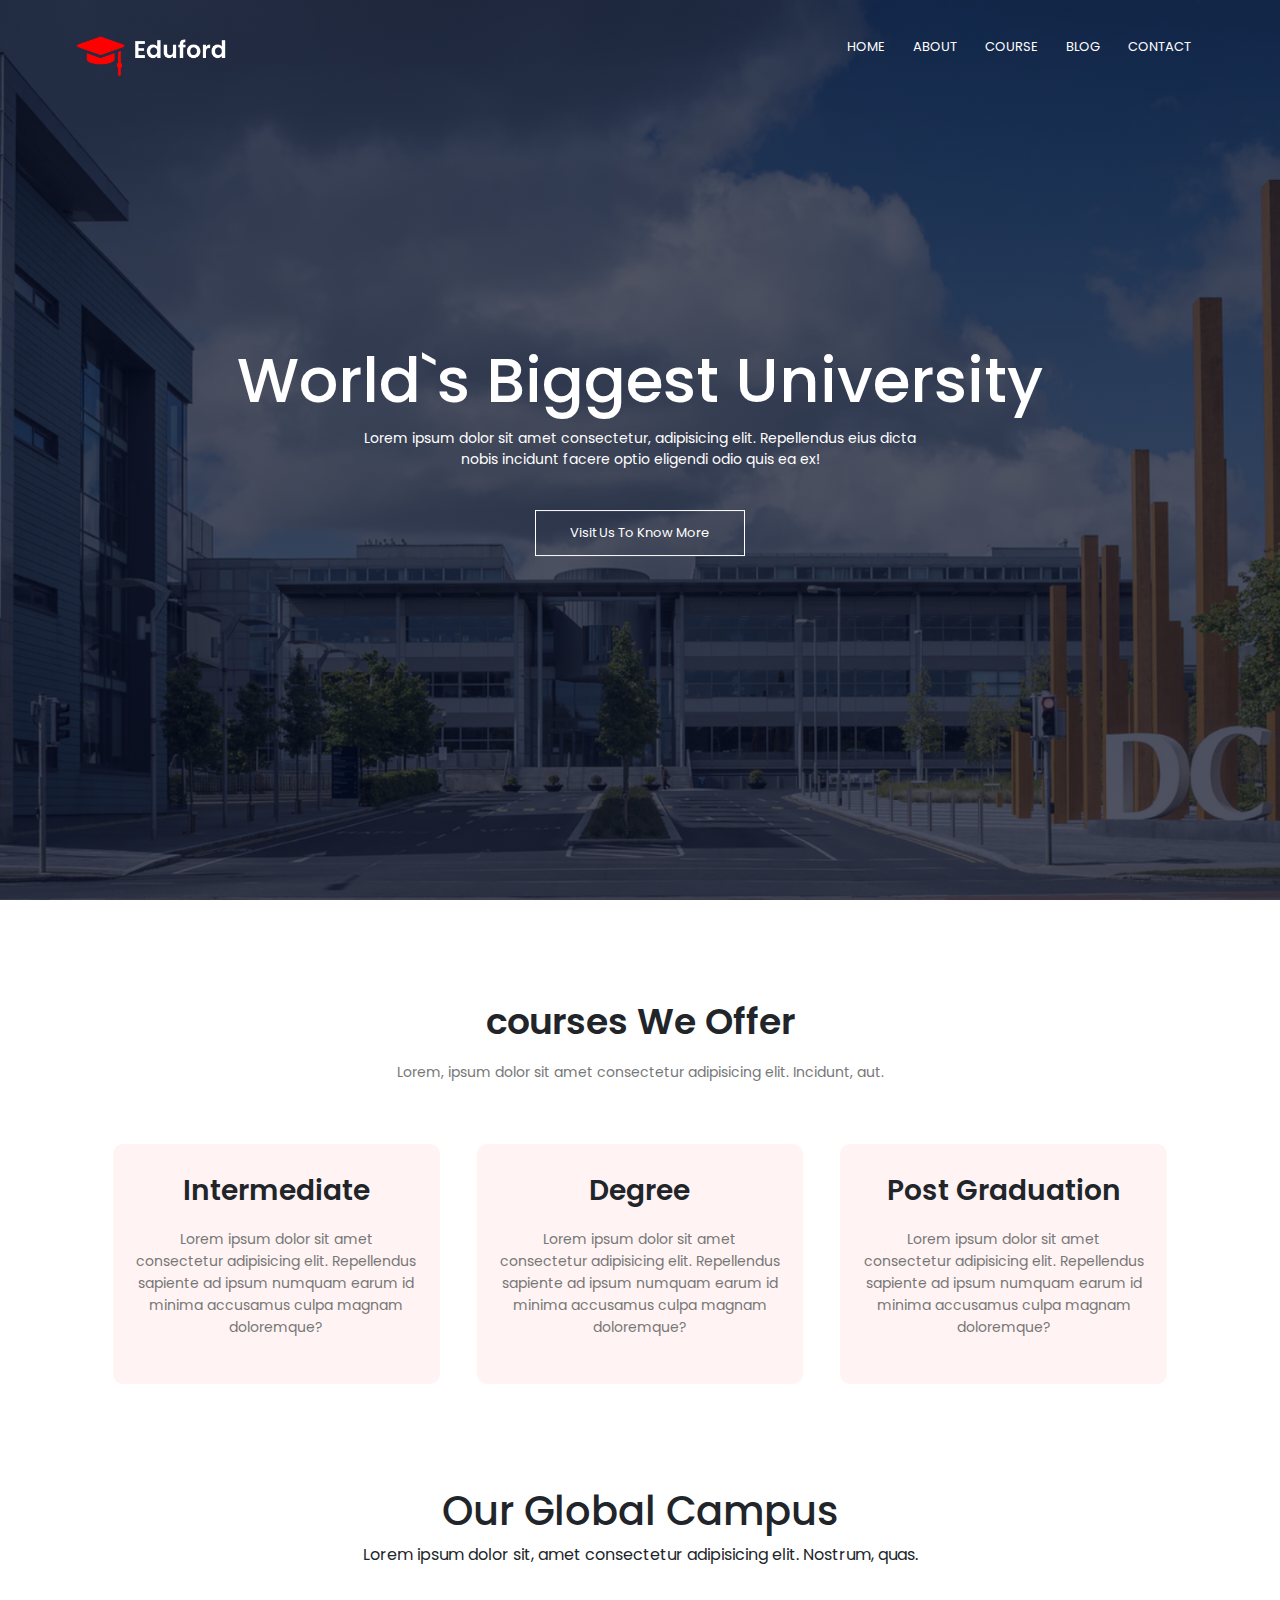
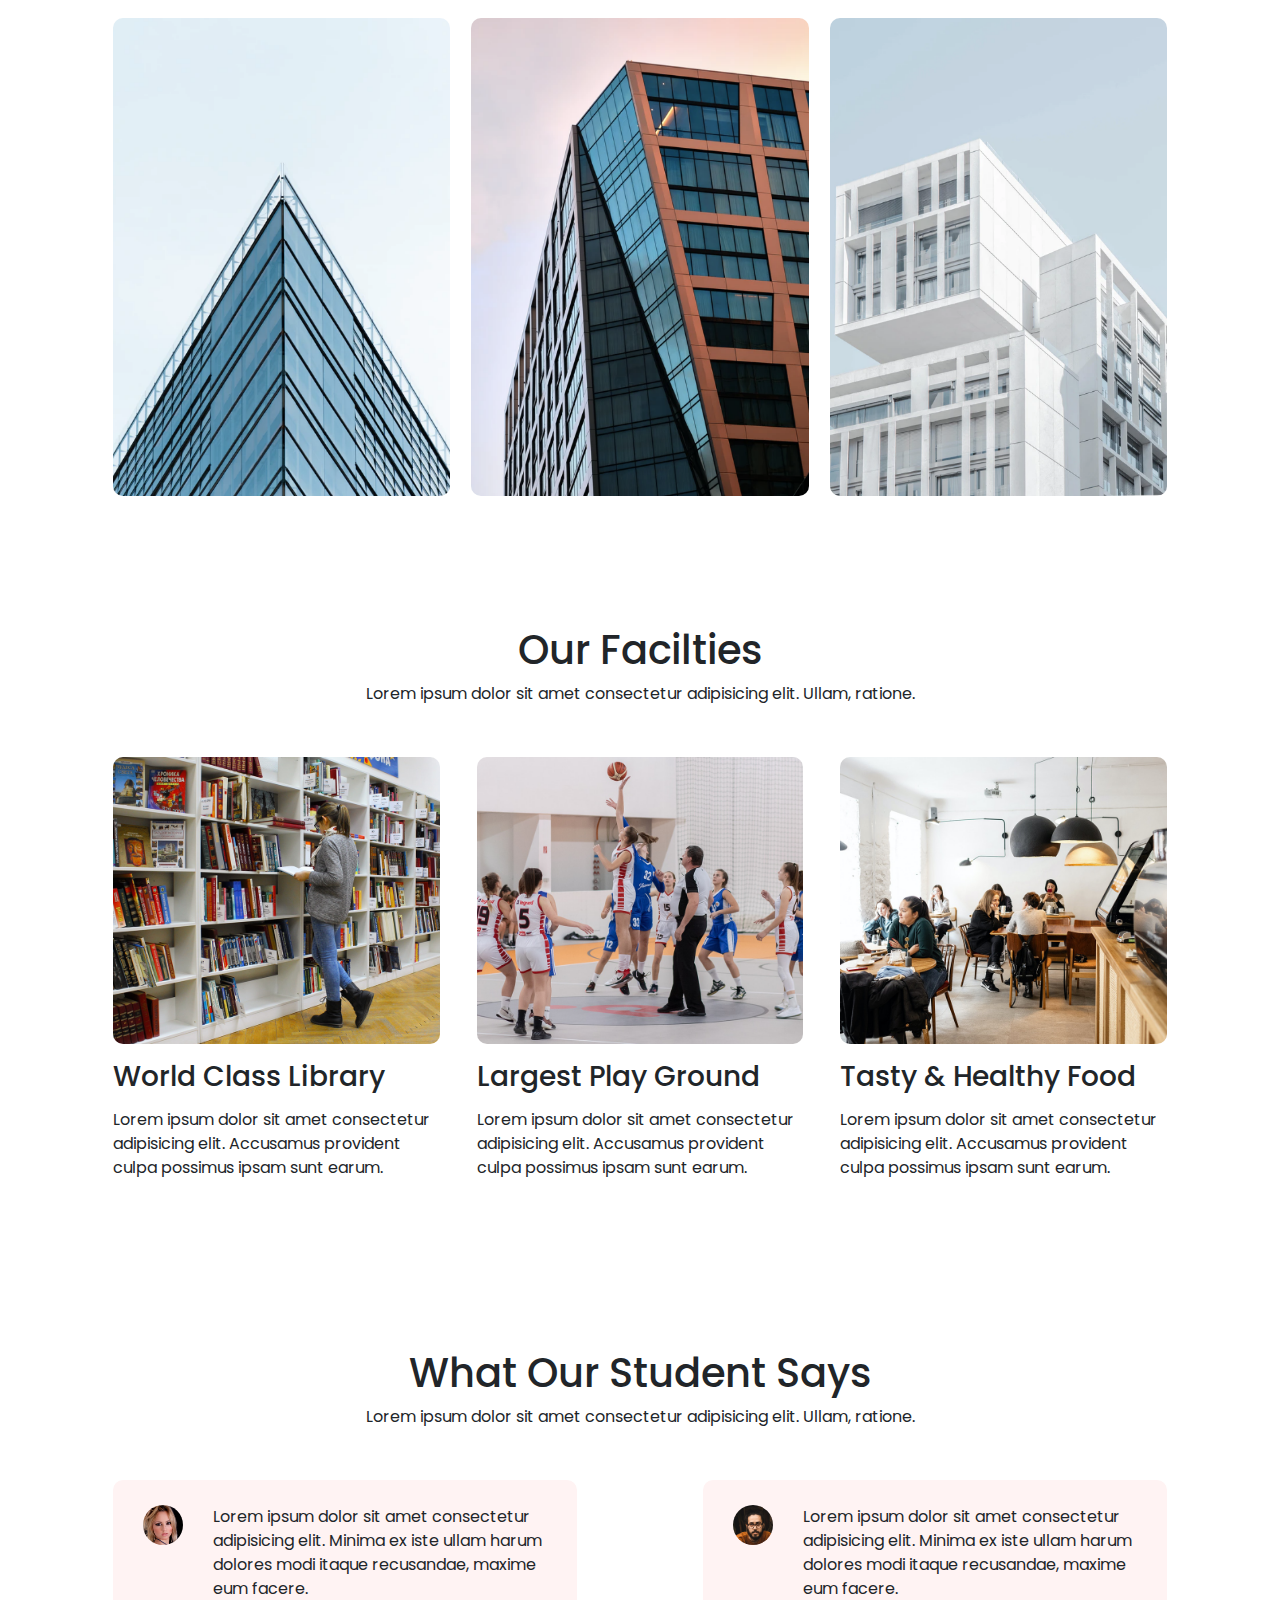
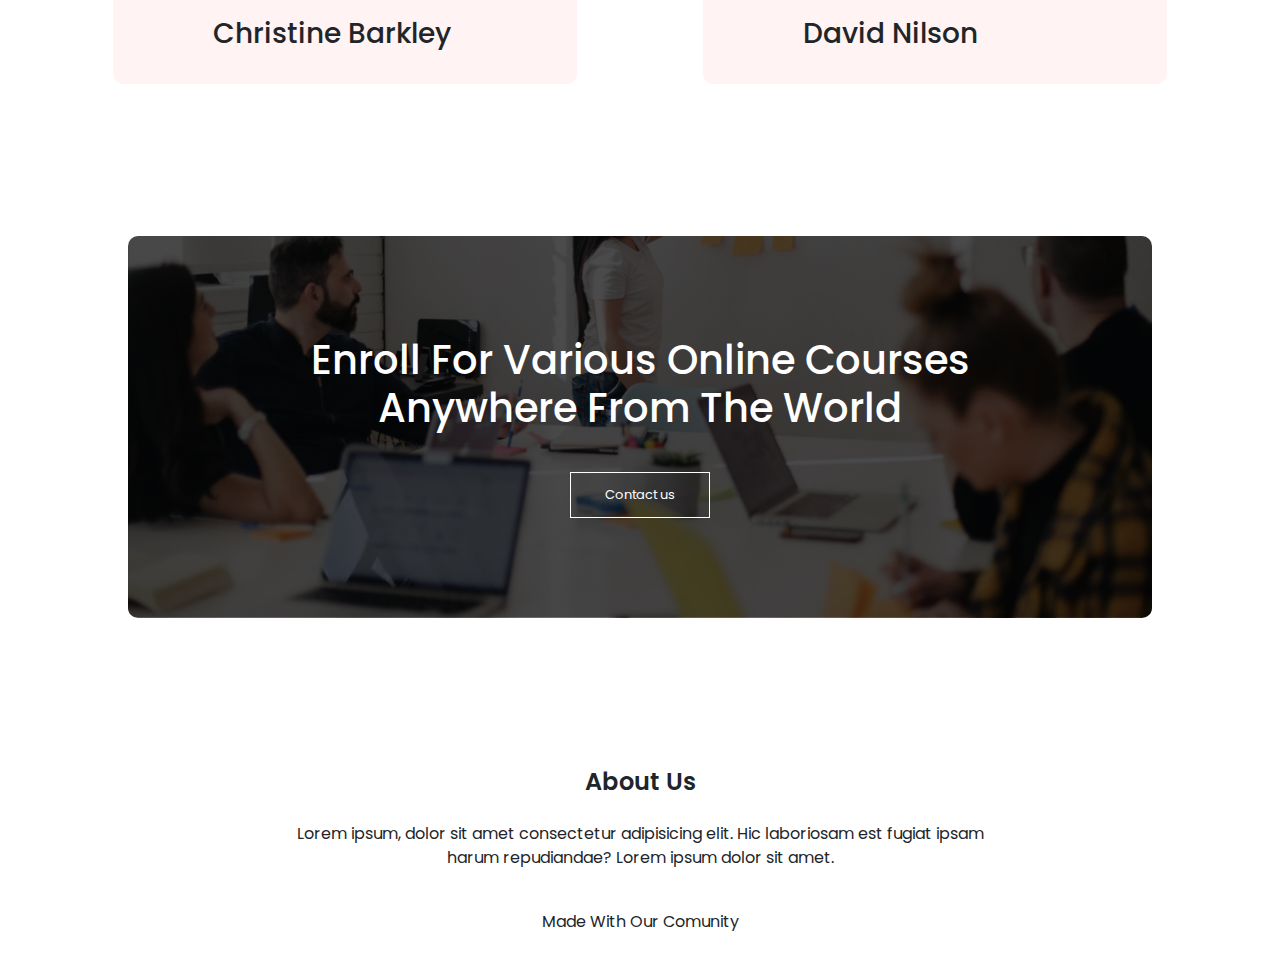
<file: index.html>
<!DOCTYPE html>
<html lang="en">
<head>
    <meta charset="UTF-8">
    <meta http-equiv="X-UA-Compatible" content="IE=edge">
    <meta name="viewport" content="width=device-width, initial-scale=1.0">
    <title>courses</title>
    <link rel="stylesheet" href="https://cdnjs.cloudflare.com/ajax/libs/font-awesome/5.15.3/css/all.min.css" integrity="sha512-iBBXm8fW90+nuLcSKlbmrPcLa0OT92xO1BIsZ+ywDWZCvqsWgccV3gFoRBv0z+8dLJgyAHIhR35VZc2oM/gI1w==" crossorigin="anonymous" />
    <link rel="stylesheet" href="https://stackpath.bootstrapcdn.com/bootstrap/4.3.1/css/bootstrap.min.css" integrity="sha384-ggOyR0iXCbMQv3Xipma34MD+dH/1fQ784/j6cY/iJTQUOhcWr7x9JvoRxT2MZw1T" crossorigin="anonymous">
    <link rel="preconnect" href="https://fonts.gstatic.com">
    <link href="https://fonts.googleapis.com/css2?family=Poppins:wght@100;200;300;400;600;700&display=swap" rel="stylesheet">
    <link rel="stylesheet" href="css/style.css">
</head>
<body>

<section class="header">

      <nav>
          <a href="index.html"><img src="images/logo.png"></a>
          <div class="nav-links" id="navlinks">
                 <i class="fa fa-times" onclick="hideMenu()"></i>
              <ul>
                <li><a href="index.html">HOME</a></li>
                <li><a href="about.html">ABOUT</a></li>
                <li><a href="course.html">COURSE</a></li>
                <li><a href="Blog.html">BLOG</a></li>
                <li><a href="contact.html">CONTACT</a></li>
              </ul>
          </div>
          <i class="fa fa-bars" onclick="showMenu()"></i>
      </nav>
      <div class="text-box">
          <h1>World`s Biggest University</h1>
          <p>Lorem ipsum dolor sit amet consectetur, adipisicing elit. Repellendus eius dicta<br> nobis incidunt facere optio eligendi odio quis ea ex!</p>
          <a href="" class="hero-btn">Visit Us To Know More</a>
      </div>
       
</section>

<!------course-->
<section class="course">
    <h1>courses We Offer</h1>
    <p>Lorem, ipsum dolor sit amet consectetur adipisicing elit. Incidunt, aut.</p>

    <div class="row">
        <div class="course-col col-md-4">
            <h3>Intermediate</h3>
            <p>Lorem ipsum dolor sit amet consectetur adipisicing elit. Repellendus sapiente ad ipsum numquam earum id minima accusamus culpa magnam doloremque?</p>
        </div>
        <div class="course-col col-md-4">
            <h3>Degree</h3>
            <p>Lorem ipsum dolor sit amet consectetur adipisicing elit. Repellendus sapiente ad ipsum numquam earum id minima accusamus culpa magnam doloremque?</p>
        </div>
        <div class="course-col col-md-4">
            <h3>Post Graduation</h3>
            <p>Lorem ipsum dolor sit amet consectetur adipisicing elit. Repellendus sapiente ad ipsum numquam earum id minima accusamus culpa magnam doloremque?</p>
        </div>
    </div>
</section>

<!--campus-->
<section class="campus">
    <h1>Our Global Campus</h1>
    <p>Lorem ipsum dolor sit, amet consectetur adipisicing elit. Nostrum, quas.</p>
    <div class="row">
        <div class="campus-col">
            <img src="images/london.png">
            <div class="layer">
                <h3>LONDON</h3>
            </div>
        </div>
        <div class="campus-col">
            <img src="images/newyork.png">
            <div class="layer">
                <h3>NEW YOURK</h3>
            </div>
        </div>
        <div class="campus-col">
            <img src="images/washington.png">
            <div class="layer">
                <h3>WASHINTON</h3>
            </div>
        </div>
    </div>
</section>


<!-----facilites-->

<section class="facilties">
    <h1>Our Facilties</h1>
    <p>Lorem ipsum dolor sit amet consectetur adipisicing elit. Ullam, ratione.</p>
    <div class="row">
        <div class="fac-col">
            <img src="images/library.png">
            <h3>World Class Library</h3>
            <p>Lorem ipsum dolor sit amet consectetur adipisicing elit. Accusamus provident culpa possimus ipsam sunt earum.</p>
        </div>
        <div class="fac-col">
            <img src="images/basketball.png">
            <h3>Largest Play Ground</h3>
            <p>Lorem ipsum dolor sit amet consectetur adipisicing elit. Accusamus provident culpa possimus ipsam sunt earum.</p>
        </div>
        <div class="fac-col">
            <img src="images/cafeteria.png">
            <h3>Tasty & Healthy Food  </h3>
            <p>Lorem ipsum dolor sit amet consectetur adipisicing elit. Accusamus provident culpa possimus ipsam sunt earum.</p>
        </div>
    </div>
</section>


<!--testimonials-->
<section class="testimonials">
    <h1>What Our Student Says </h1>
    <p>Lorem ipsum dolor sit amet consectetur adipisicing elit. Ullam, ratione.</p>

    <div class="row">
        <div class="testi-col">
            <img src="images/user1.jpg">
            <div>
            <p>Lorem ipsum dolor sit amet consectetur adipisicing elit. Minima ex iste ullam harum dolores modi itaque recusandae, maxime eum facere.</p>
            <h3>Christine Barkley</h3> 
            <i class="fa fa-star"></i>  
            <i class="fa fa-star"></i>  
            <i class="fa fa-star"></i>  
            <i class="fa fa-star"></i>  
            <i class="fa fa-star-half-alt"></i>  
            </div>
        </div>
        <div class="testi-col">
            <img src="images/user2.jpg">
            <div>
            <p>Lorem ipsum dolor sit amet consectetur adipisicing elit. Minima ex iste ullam harum dolores modi itaque recusandae, maxime eum facere.</p>
            <h3>David Nilson </h3>  
            <i class="fa fa-star"></i>  
            <i class="fa fa-star"></i>  
            <i class="fa fa-star"></i>  
            <i class="fa fa-star"></i>  
            <i class="fa fa-star"></i>  
            </div>
        </div>
    </div>
</section>


<!---action-->

<section class="cta">
    <h1>Enroll For Various Online Courses<br> Anywhere From The World </h1>
    <a class="hero-btn">Contact us</a>
</section>

<!--footer-->

<section class="footer">
    <h4>About Us</h4>
    <p>Lorem ipsum, dolor sit amet consectetur adipisicing elit. Hic laboriosam est fugiat ipsam<br> harum repudiandae? Lorem ipsum dolor sit amet.</p>
    <div class="icons">
        <i class="fab fa-facebook-f"></i>
        <i class="fab fa-instagram"></i>
        <i class="fab fa-twitter"></i>
        <i class="fab fa-linkedin-in"></i>
        <p>Made With <i class="fa fa-heart"></i> Our Comunity</p>
    </div>

</section>












<script src="https://code.jquery.com/jquery-3.3.1.slim.min.js" integrity="sha384-q8i/X+965DzO0rT7abK41JStQIAqVgRVzpbzo5smXKp4YfRvH+8abtTE1Pi6jizo" crossorigin="anonymous"></script>
<script src="https://cdnjs.cloudflare.com/ajax/libs/popper.js/1.14.7/umd/popper.min.js" integrity="sha384-UO2eT0CpHqdSJQ6hJty5KVphtPhzWj9WO1clHTMGa3JDZwrnQq4sF86dIHNDz0W1" crossorigin="anonymous"></script>
<script src="https://stackpath.bootstrapcdn.com/bootstrap/4.3.1/js/bootstrap.min.js" integrity="sha384-JjSmVgyd0p3pXB1rRibZUAYoIIy6OrQ6VrjIEaFf/nJGzIxFDsf4x0xIM+B07jRM" crossorigin="anonymous"></script>

<script>
    var navlinks = document.getElementById("navlinks");

      function showMenu() {
          navlinks.style.right = "0";
      }
      function hideMenu() {
          navlinks.style.right = "-200px";
      }
</script>

</body>
</html>
</file>
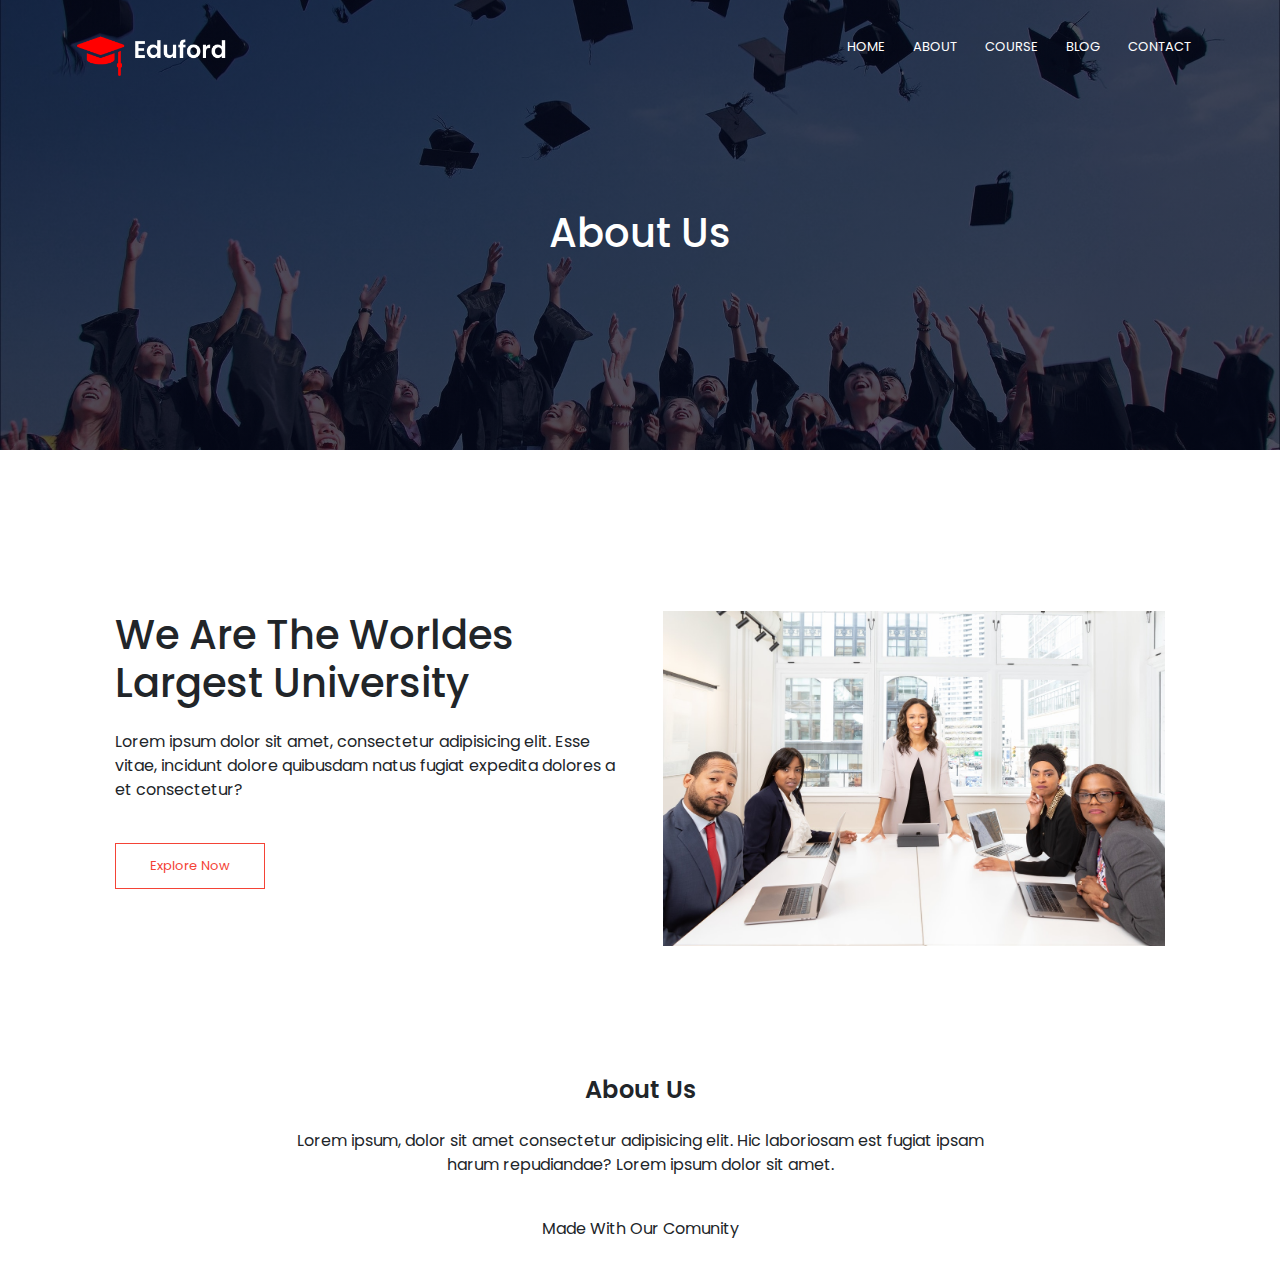
<file: about.html>
<!DOCTYPE html>
<html lang="en">
<head>
    <meta charset="UTF-8">
    <meta http-equiv="X-UA-Compatible" content="IE=edge">
    <meta name="viewport" content="width=device-width, initial-scale=1.0">
    <title>about</title>
    <link rel="stylesheet" href="https://cdnjs.cloudflare.com/ajax/libs/font-awesome/5.15.3/css/all.min.css" integrity="sha512-iBBXm8fW90+nuLcSKlbmrPcLa0OT92xO1BIsZ+ywDWZCvqsWgccV3gFoRBv0z+8dLJgyAHIhR35VZc2oM/gI1w==" crossorigin="anonymous" />
    <link rel="stylesheet" href="https://stackpath.bootstrapcdn.com/bootstrap/4.3.1/css/bootstrap.min.css" integrity="sha384-ggOyR0iXCbMQv3Xipma34MD+dH/1fQ784/j6cY/iJTQUOhcWr7x9JvoRxT2MZw1T" crossorigin="anonymous">
    <link rel="preconnect" href="https://fonts.gstatic.com">
    <link href="https://fonts.googleapis.com/css2?family=Poppins:wght@100;200;300;400;600;700&display=swap" rel="stylesheet">
    <link rel="stylesheet" href="css/style.css">
</head>
<body>

<section class="sub-header">

      <nav>
          <a href="index.html"><img src="images/logo.png"></a>
          <div class="nav-links" id="navlinks">
                 <i class="fa fa-times" onclick="hideMenu()"></i>
              <ul>
                <li><a href="index.html">HOME</a></li>
                <li><a href="about.html">ABOUT</a></li>
                <li><a href="course.html">COURSE</a></li>
                <li><a href="Blog.html">BLOG</a></li>
                <li><a href="contact.html">CONTACT</a></li>
              </ul>
          </div>
          <i class="fa fa-bars" onclick="showMenu()"></i>
      </nav>
     <h1>About Us</h1>
       
</section>

<!---about us content-->

<section class="about-us">
    <div class="row">
        <div class="about-col">
            <h1>We Are The Worldes Largest University</h1>
            <P>Lorem ipsum dolor sit amet, consectetur adipisicing elit. Esse vitae, incidunt dolore quibusdam natus fugiat expedita dolores a et consectetur?</P>
            <a href="" class="hero-btn red-btn">Explore Now</a>
        </div>
        <div class="about-col">
            <img src="images/about.jpg">
        </div>
    </div>
</section>




<!--footer-->

<section class="footer">
    <h4>About Us</h4>
    <p>Lorem ipsum, dolor sit amet consectetur adipisicing elit. Hic laboriosam est fugiat ipsam<br> harum repudiandae? Lorem ipsum dolor sit amet.</p>
    <div class="icons">
        <i class="fab fa-facebook-f"></i>
        <i class="fab fa-instagram"></i>
        <i class="fab fa-twitter"></i>
        <i class="fab fa-linkedin-in"></i>
        <p>Made With <i class="fa fa-heart"></i> Our Comunity</p>
    </div>

</section>












<script src="https://code.jquery.com/jquery-3.3.1.slim.min.js" integrity="sha384-q8i/X+965DzO0rT7abK41JStQIAqVgRVzpbzo5smXKp4YfRvH+8abtTE1Pi6jizo" crossorigin="anonymous"></script>
<script src="https://cdnjs.cloudflare.com/ajax/libs/popper.js/1.14.7/umd/popper.min.js" integrity="sha384-UO2eT0CpHqdSJQ6hJty5KVphtPhzWj9WO1clHTMGa3JDZwrnQq4sF86dIHNDz0W1" crossorigin="anonymous"></script>
<script src="https://stackpath.bootstrapcdn.com/bootstrap/4.3.1/js/bootstrap.min.js" integrity="sha384-JjSmVgyd0p3pXB1rRibZUAYoIIy6OrQ6VrjIEaFf/nJGzIxFDsf4x0xIM+B07jRM" crossorigin="anonymous"></script>

<script>
    var navlinks = document.getElementById("navlinks");

      function showMenu() {
          navlinks.style.right = "0";
      }
      function hideMenu() {
          navlinks.style.right = "-200px";
      }
</script>

</body>
</html>
</file>
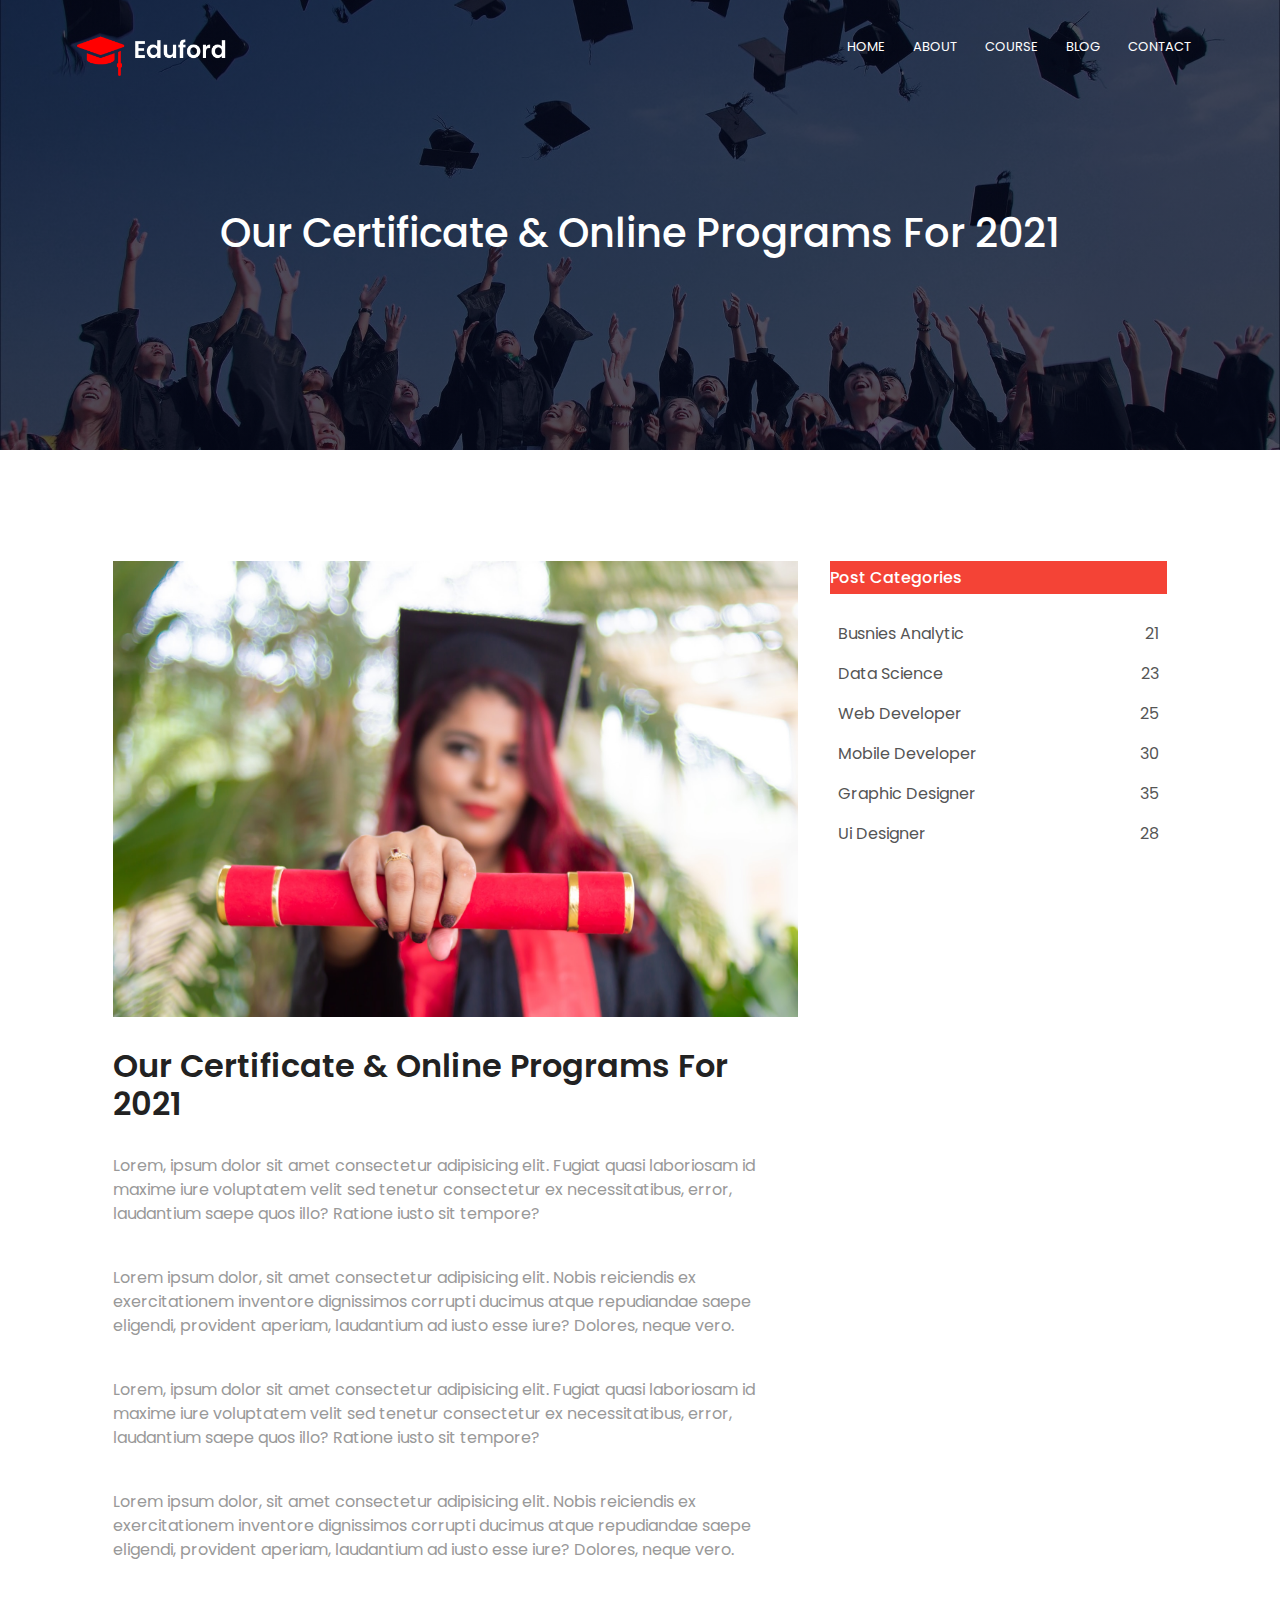
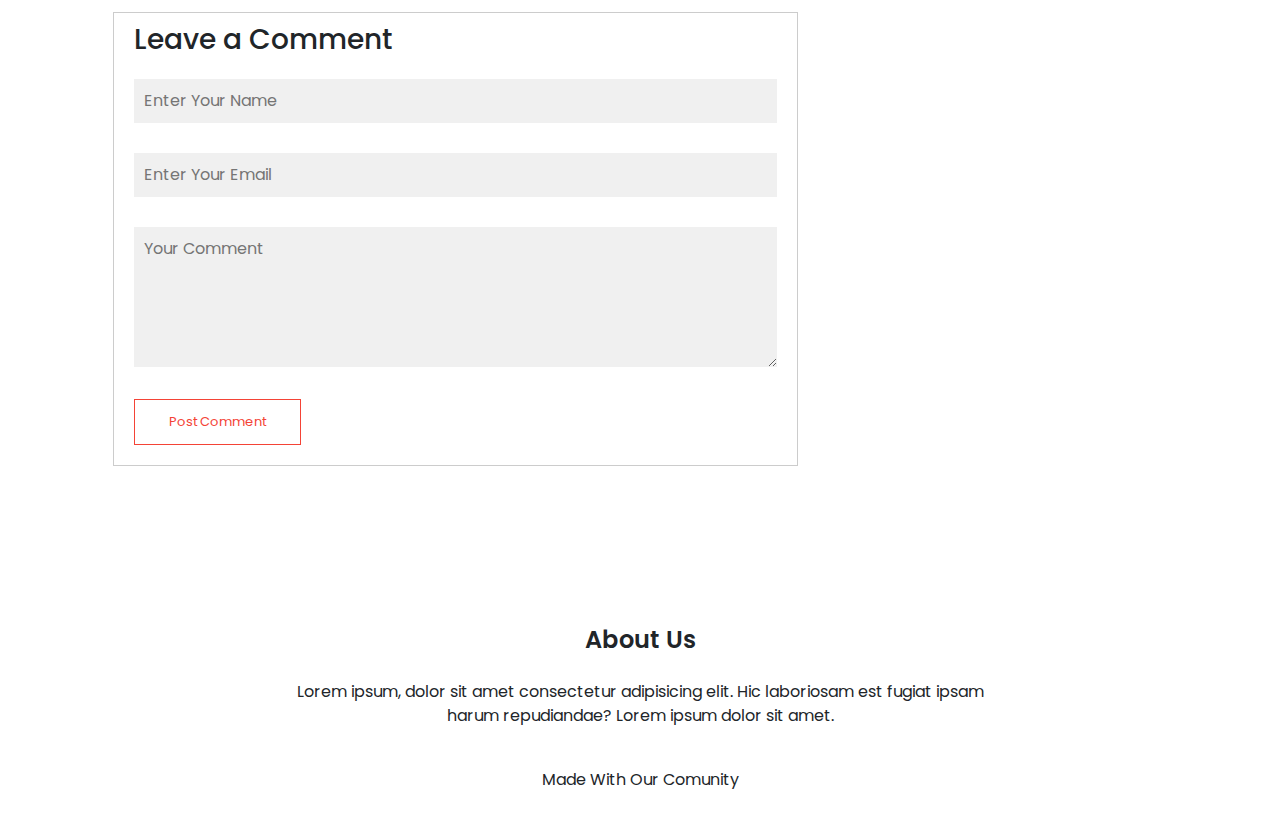
<file: Blog.html>
<!DOCTYPE html>
<html lang="en">
<head>
    <meta charset="UTF-8">
    <meta http-equiv="X-UA-Compatible" content="IE=edge">
    <meta name="viewport" content="width=device-width, initial-scale=1.0">
    <title>Blog</title>
    <link rel="stylesheet" href="https://cdnjs.cloudflare.com/ajax/libs/font-awesome/5.15.3/css/all.min.css" integrity="sha512-iBBXm8fW90+nuLcSKlbmrPcLa0OT92xO1BIsZ+ywDWZCvqsWgccV3gFoRBv0z+8dLJgyAHIhR35VZc2oM/gI1w==" crossorigin="anonymous" />
    <link rel="stylesheet" href="https://stackpath.bootstrapcdn.com/bootstrap/4.3.1/css/bootstrap.min.css" integrity="sha384-ggOyR0iXCbMQv3Xipma34MD+dH/1fQ784/j6cY/iJTQUOhcWr7x9JvoRxT2MZw1T" crossorigin="anonymous">
    <link rel="preconnect" href="https://fonts.gstatic.com">
    <link href="https://fonts.googleapis.com/css2?family=Poppins:wght@100;200;300;400;600;700&display=swap" rel="stylesheet">
    <link rel="stylesheet" href="css/style.css">
</head>
<body>

<section class="sub-header">

      <nav>
          <a href="index.html"><img src="images/logo.png"></a>
          <div class="nav-links" id="navlinks">
                 <i class="fa fa-times" onclick="hideMenu()"></i>
              <ul>
                <li><a href="index.html">HOME</a></li>
                <li><a href="about.html">ABOUT</a></li>
                <li><a href="course.html">COURSE</a></li>
                <li><a href="Blog.html">BLOG</a></li>
                <li><a href="contact.html">CONTACT</a></li>
              </ul>
          </div>
          <i class="fa fa-bars" onclick="showMenu()"></i>
      </nav>
     <h1> Our Certificate & Online Programs For 2021</h1>
       
</section>

<!--blog content-->
<section class="blog-content">
    <div class="row">
        <div class="blog-left">
            <img src="images/certificate.jpg">
            <h2> Our Certificate & Online Programs For 2021</h2>
            <p>Lorem, ipsum dolor sit amet consectetur adipisicing elit. Fugiat quasi laboriosam id maxime iure voluptatem velit sed tenetur consectetur ex necessitatibus, error, laudantium saepe quos illo? Ratione iusto sit tempore?</p>
            <br>
            <p>Lorem ipsum dolor, sit amet consectetur adipisicing elit. Nobis reiciendis ex exercitationem inventore dignissimos corrupti ducimus atque repudiandae saepe eligendi, provident aperiam, laudantium ad iusto esse iure? Dolores, neque vero.</p>
            <br>
            <p>Lorem, ipsum dolor sit amet consectetur adipisicing elit. Fugiat quasi laboriosam id maxime iure voluptatem velit sed tenetur consectetur ex necessitatibus, error, laudantium saepe quos illo? Ratione iusto sit tempore?</p>
            <br>
            <p>Lorem ipsum dolor, sit amet consectetur adipisicing elit. Nobis reiciendis ex exercitationem inventore dignissimos corrupti ducimus atque repudiandae saepe eligendi, provident aperiam, laudantium ad iusto esse iure? Dolores, neque vero.</p>
        
            <div class="comment-box">
                <h3>Leave a Comment</h3>
                <form class="comment-form">
                       <input type="text" placeholder="Enter Your Name">
                       <input type="email" placeholder="Enter Your Email">
                       <textarea rows="5" placeholder="Your Comment"></textarea>
                       <button type="submit" class="hero-btn red-btn">Post Comment</button>
                </form>
            </div>
        
        </div>
        <div class="blog-right">
           <h3>Post Categories</h3>
           <div>
               <span>Busnies Analytic</span>
               <span>21 </span>
           </div>
           <div>
            <span>Data Science</span>
            <span>23 </span>
        </div>
        <div>
            <span>Web Developer</span>
            <span>25 </span>
        </div>
        <div>
            <span>Mobile Developer </span>
            <span>30 </span>
        </div>
        <div>
            <span>Graphic Designer</span>
            <span>35 </span>
        </div>
        <div>
            <span> Ui Designer</span>
            <span>28 </span>
        </div>
        </div>
    </div>
</section>





<!--footer-->

<section class="footer">
    <h4>About Us</h4>
    <p>Lorem ipsum, dolor sit amet consectetur adipisicing elit. Hic laboriosam est fugiat ipsam<br> harum repudiandae? Lorem ipsum dolor sit amet.</p>
    <div class="icons">
        <i class="fab fa-facebook-f"></i>
        <i class="fab fa-instagram"></i>
        <i class="fab fa-twitter"></i>
        <i class="fab fa-linkedin-in"></i>
        <p>Made With <i class="fa fa-heart"></i> Our Comunity</p>
    </div>

</section>












<script src="https://code.jquery.com/jquery-3.3.1.slim.min.js" integrity="sha384-q8i/X+965DzO0rT7abK41JStQIAqVgRVzpbzo5smXKp4YfRvH+8abtTE1Pi6jizo" crossorigin="anonymous"></script>
<script src="https://cdnjs.cloudflare.com/ajax/libs/popper.js/1.14.7/umd/popper.min.js" integrity="sha384-UO2eT0CpHqdSJQ6hJty5KVphtPhzWj9WO1clHTMGa3JDZwrnQq4sF86dIHNDz0W1" crossorigin="anonymous"></script>
<script src="https://stackpath.bootstrapcdn.com/bootstrap/4.3.1/js/bootstrap.min.js" integrity="sha384-JjSmVgyd0p3pXB1rRibZUAYoIIy6OrQ6VrjIEaFf/nJGzIxFDsf4x0xIM+B07jRM" crossorigin="anonymous"></script>

<script>
    var navlinks = document.getElementById("navlinks");

      function showMenu() {
          navlinks.style.right = "0";
      }
      function hideMenu() {
          navlinks.style.right = "-200px";
      }
</script>

</body>
</html>
</file>
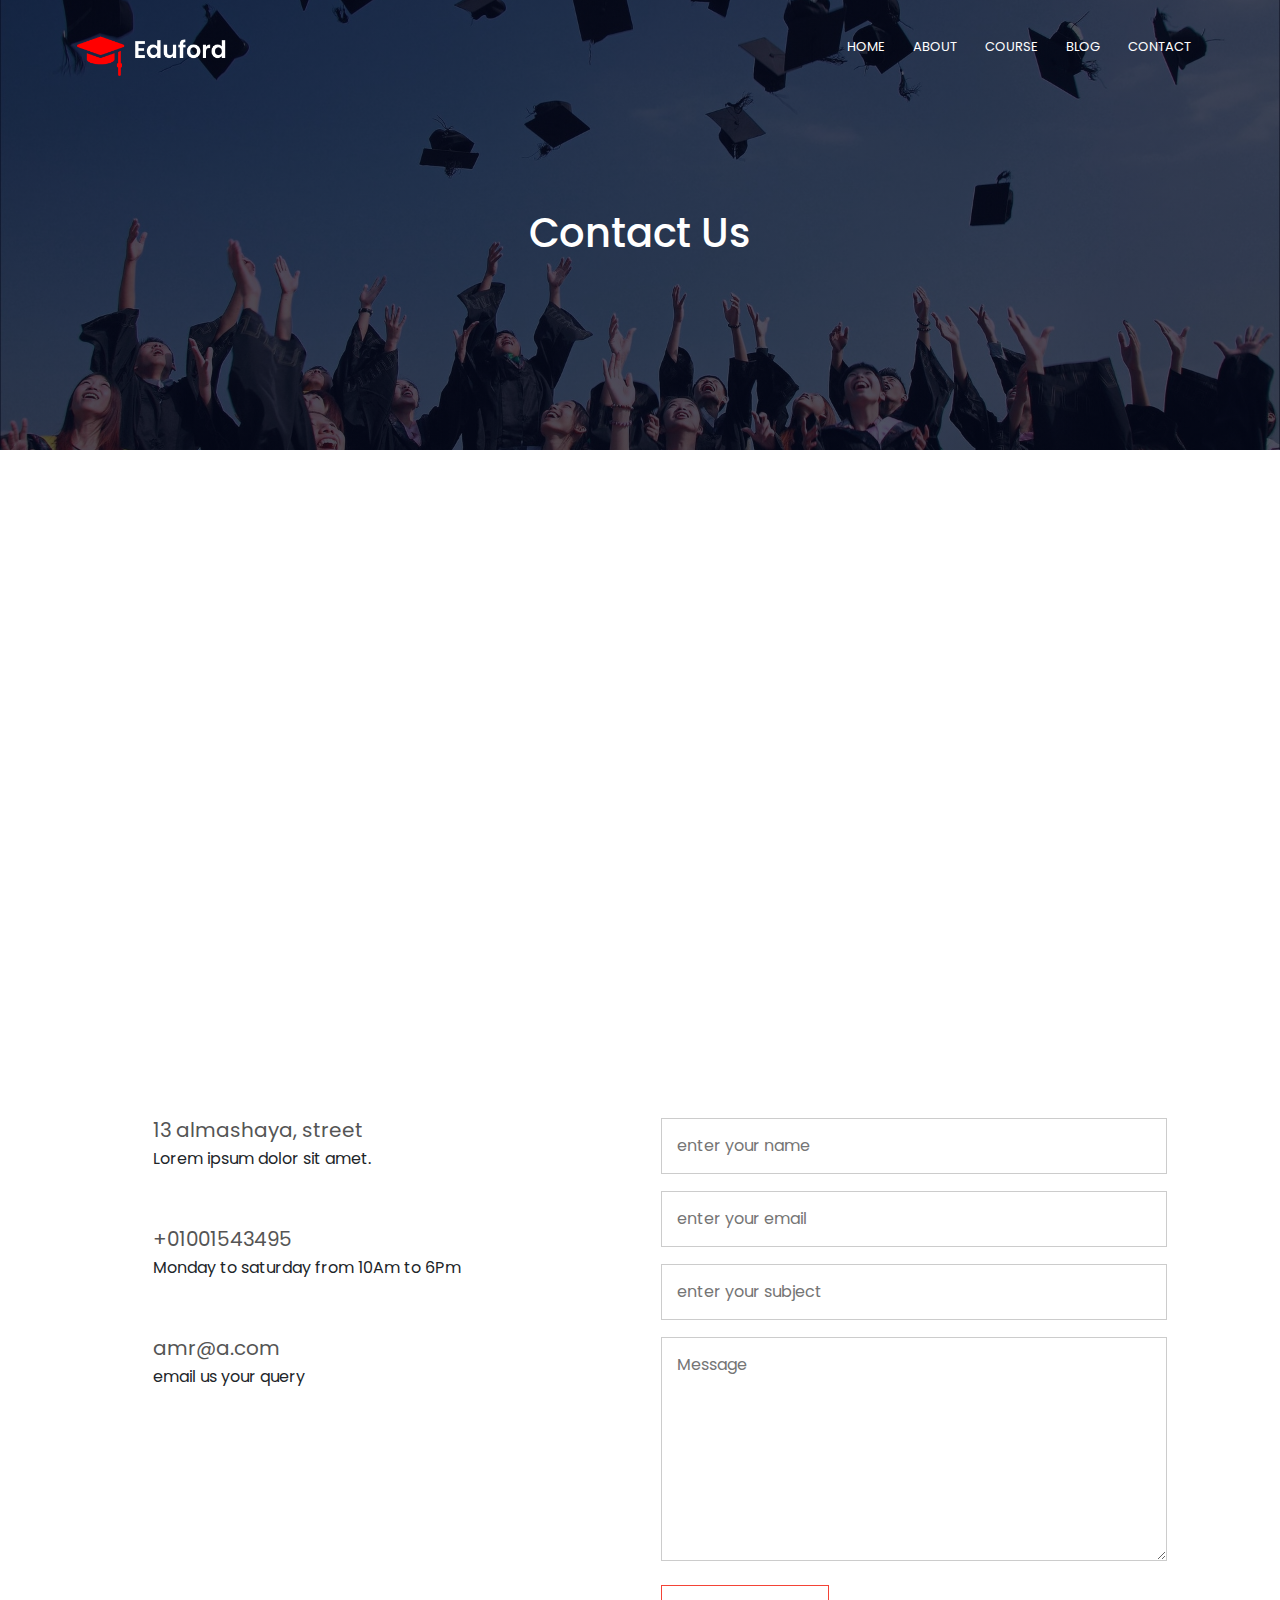
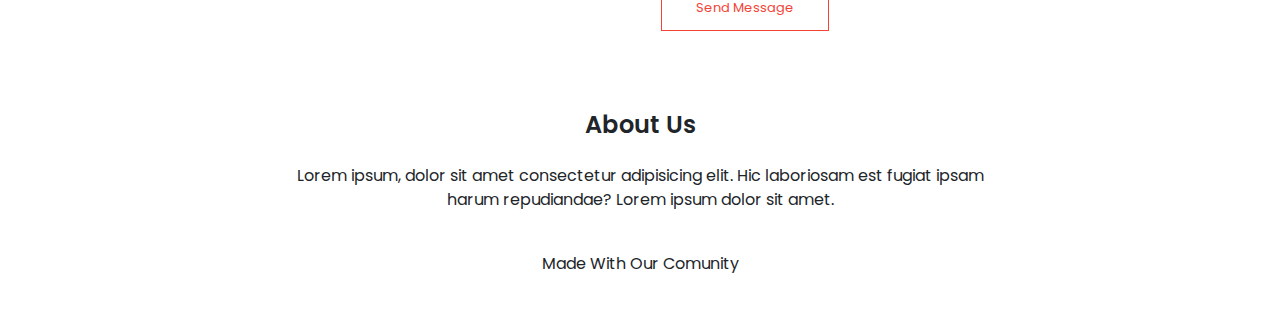
<file: contact.html>
<!DOCTYPE html>
<html lang="en">
<head>
    <meta charset="UTF-8">
    <meta http-equiv="X-UA-Compatible" content="IE=edge">
    <meta name="viewport" content="width=device-width, initial-scale=1.0">
    <title>contact</title>
    <link rel="stylesheet" href="https://cdnjs.cloudflare.com/ajax/libs/font-awesome/5.15.3/css/all.min.css" integrity="sha512-iBBXm8fW90+nuLcSKlbmrPcLa0OT92xO1BIsZ+ywDWZCvqsWgccV3gFoRBv0z+8dLJgyAHIhR35VZc2oM/gI1w==" crossorigin="anonymous" />
    <link rel="stylesheet" href="https://stackpath.bootstrapcdn.com/bootstrap/4.3.1/css/bootstrap.min.css" integrity="sha384-ggOyR0iXCbMQv3Xipma34MD+dH/1fQ784/j6cY/iJTQUOhcWr7x9JvoRxT2MZw1T" crossorigin="anonymous">
    <link rel="preconnect" href="https://fonts.gstatic.com">
    <link href="https://fonts.googleapis.com/css2?family=Poppins:wght@100;200;300;400;600;700&display=swap" rel="stylesheet">
    <link rel="stylesheet" href="css/style.css">
</head>
<body>

<section class="sub-header">

      <nav>
          <a href="index.html"><img src="images/logo.png"></a>
          <div class="nav-links" id="navlinks">
                 <i class="fa fa-times" onclick="hideMenu()"></i>
              <ul>
                  <li><a href="index.html">HOME</a></li>
                  <li><a href="about.html">ABOUT</a></li>
                  <li><a href="course.html">COURSE</a></li>
                  <li><a href="Blog.html">BLOG</a></li>
                  <li><a href="contact.html">CONTACT</a></li>
              </ul>
          </div>
          <i class="fa fa-bars" onclick="showMenu()"></i>
      </nav>
     <h1>Contact Us</h1>
       
</section>


<!--contact us-->

<section class="location">
    <iframe src="https://www.google.com/maps/embed?pb=!1m18!1m12!1m3!1d54695.308269732916!2d31.347820127039284!3d31.0413814216918!2m3!1f0!2f0!3f0!3m2!1i1024!2i768!4f13.1!3m3!1m2!1s0x14f79db7a9053547%3A0xf8dab3bbed766c97!2sMansoura%2C%20Mansoura%20Qism%202%2C%20Mansoura%2C%20Dakahlia%20Governorate!5e0!3m2!1sen!2seg!4v1617059494227!5m2!1sen!2seg" width="600" height="450" style="border:0;" allowfullscreen="" loading="lazy"></iframe>
    

</section>


<section class="contact-us">
    <div class="row">
        <div class="contact-col">
    <div>
        <i class="fa fa-home"></i>
        <span>
            <h5>13 almashaya, street </h5>
            <p>Lorem ipsum dolor sit amet.</p>
        </span>
    </div>
    <div>
        <i class="fa fa-phone"></i>
        <span>
            <h5>+01001543495 </h5>
            <p>Monday to saturday from 10Am to 6Pm</p>
        </span>
    </div>
    <div>
        <i class="fa fa-envelope"></i>
        <span>
            <h5>amr@a.com </h5>
            <p>email us your query</p>
        </span>
    </div>
        </div>
        <div class="contact-col">
            <form action="form-handeler.php" method="POST">
                <input type="text" name="name" placeholder="enter your name" required>
                <input type="email" name="email" placeholder="enter your email" required>
                <input type="text" name="subject" placeholder="enter your subject" required>
                <textarea rows="8" name="message" placeholder="Message" required></textarea>
                <button type="submit" class="hero-btn red-btn">Send Message</button>
            </form>
        </div>
    </div>
</section>



<!--footer-->

<section class="footer">
    <h4>About Us</h4>
    <p>Lorem ipsum, dolor sit amet consectetur adipisicing elit. Hic laboriosam est fugiat ipsam<br> harum repudiandae? Lorem ipsum dolor sit amet.</p>
    <div class="icons">
        <i class="fab fa-facebook-f"></i>
        <i class="fab fa-instagram"></i>
        <i class="fab fa-twitter"></i>
        <i class="fab fa-linkedin-in"></i>
        <p>Made With <i class="fa fa-heart"></i> Our Comunity</p>
    </div>

</section>












<script src="https://code.jquery.com/jquery-3.3.1.slim.min.js" integrity="sha384-q8i/X+965DzO0rT7abK41JStQIAqVgRVzpbzo5smXKp4YfRvH+8abtTE1Pi6jizo" crossorigin="anonymous"></script>
<script src="https://cdnjs.cloudflare.com/ajax/libs/popper.js/1.14.7/umd/popper.min.js" integrity="sha384-UO2eT0CpHqdSJQ6hJty5KVphtPhzWj9WO1clHTMGa3JDZwrnQq4sF86dIHNDz0W1" crossorigin="anonymous"></script>
<script src="https://stackpath.bootstrapcdn.com/bootstrap/4.3.1/js/bootstrap.min.js" integrity="sha384-JjSmVgyd0p3pXB1rRibZUAYoIIy6OrQ6VrjIEaFf/nJGzIxFDsf4x0xIM+B07jRM" crossorigin="anonymous"></script>

<script>
    var navlinks = document.getElementById("navlinks");

      function showMenu() {
          navlinks.style.right = "0";
      }
      function hideMenu() {
          navlinks.style.right = "-200px";
      }
</script>

</body>
</html>
</file>
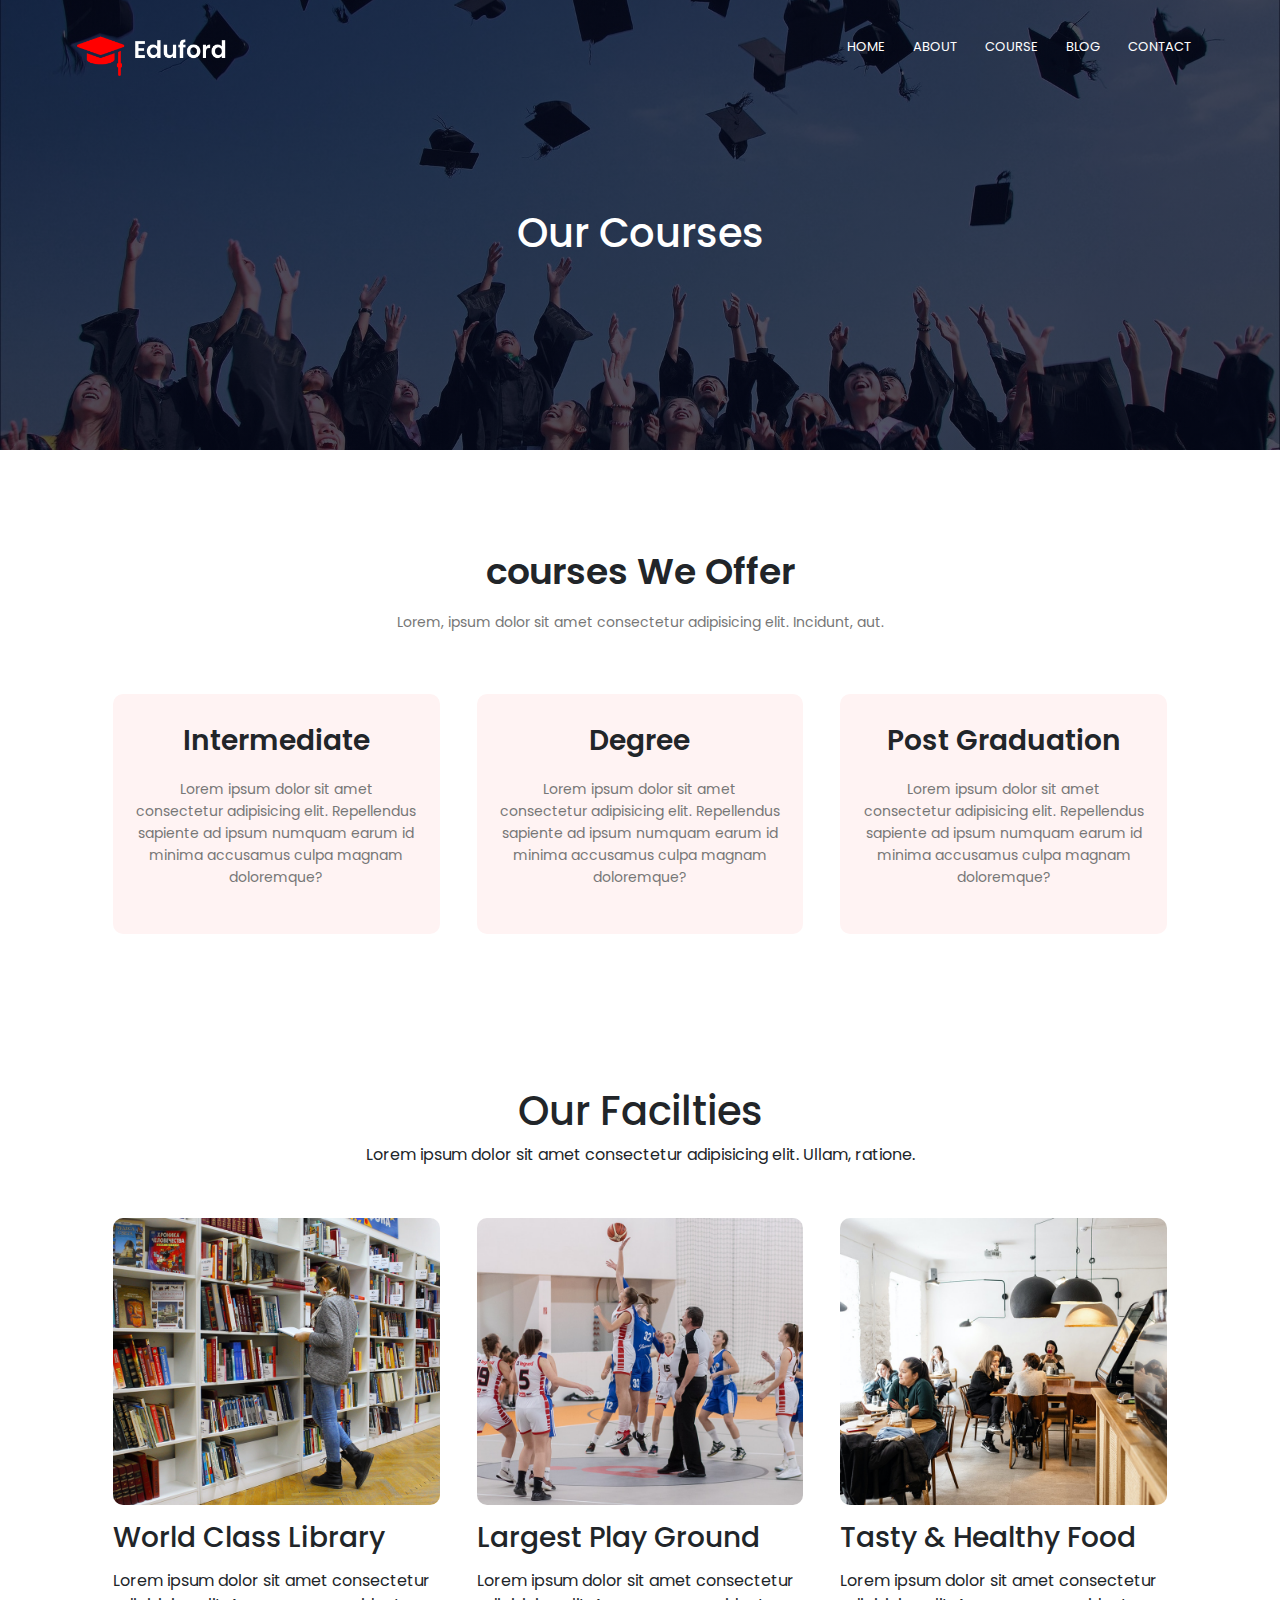
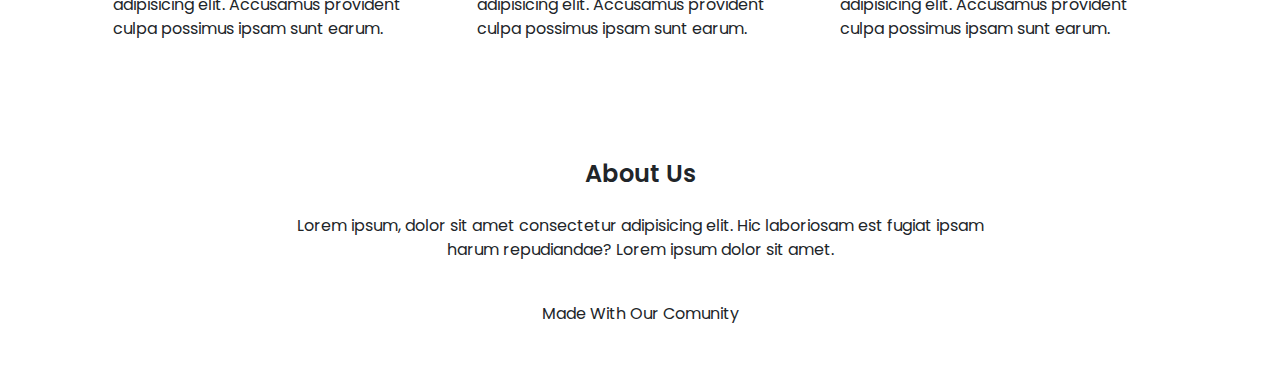
<file: course.html>
<!DOCTYPE html>
<html lang="en">
<head>
    <meta charset="UTF-8">
    <meta http-equiv="X-UA-Compatible" content="IE=edge">
    <meta name="viewport" content="width=device-width, initial-scale=1.0">
    <title>about</title>
    <link rel="stylesheet" href="https://cdnjs.cloudflare.com/ajax/libs/font-awesome/5.15.3/css/all.min.css" integrity="sha512-iBBXm8fW90+nuLcSKlbmrPcLa0OT92xO1BIsZ+ywDWZCvqsWgccV3gFoRBv0z+8dLJgyAHIhR35VZc2oM/gI1w==" crossorigin="anonymous" />
    <link rel="stylesheet" href="https://stackpath.bootstrapcdn.com/bootstrap/4.3.1/css/bootstrap.min.css" integrity="sha384-ggOyR0iXCbMQv3Xipma34MD+dH/1fQ784/j6cY/iJTQUOhcWr7x9JvoRxT2MZw1T" crossorigin="anonymous">
    <link rel="preconnect" href="https://fonts.gstatic.com">
    <link href="https://fonts.googleapis.com/css2?family=Poppins:wght@100;200;300;400;600;700&display=swap" rel="stylesheet">
    <link rel="stylesheet" href="css/style.css">
</head>
<body>

<section class="sub-header">

      <nav>
          <a href="index.html"><img src="images/logo.png"></a>
          <div class="nav-links" id="navlinks">
                 <i class="fa fa-times" onclick="hideMenu()"></i>
              <ul>
                <li><a href="index.html">HOME</a></li>
                <li><a href="about.html">ABOUT</a></li>
                <li><a href="course.html">COURSE</a></li>
                <li><a href="Blog.html">BLOG</a></li>
                <li><a href="contact.html">CONTACT</a></li>
              </ul>
          </div>
          <i class="fa fa-bars" onclick="showMenu()"></i>
      </nav>
     <h1> Our Courses</h1>
       
</section>
<!------course-->
<section class="course">
    <h1>courses We Offer</h1>
    <p>Lorem, ipsum dolor sit amet consectetur adipisicing elit. Incidunt, aut.</p>

    <div class="row">
        <div class="course-col col-md-4">
            <h3>Intermediate</h3>
            <p>Lorem ipsum dolor sit amet consectetur adipisicing elit. Repellendus sapiente ad ipsum numquam earum id minima accusamus culpa magnam doloremque?</p>
        </div>
        <div class="course-col col-md-4">
            <h3>Degree</h3>
            <p>Lorem ipsum dolor sit amet consectetur adipisicing elit. Repellendus sapiente ad ipsum numquam earum id minima accusamus culpa magnam doloremque?</p>
        </div>
        <div class="course-col col-md-4">
            <h3>Post Graduation</h3>
            <p>Lorem ipsum dolor sit amet consectetur adipisicing elit. Repellendus sapiente ad ipsum numquam earum id minima accusamus culpa magnam doloremque?</p>
        </div>
    </div>
</section>
<!-----facilites-->

<section class="facilties">
    <h1>Our Facilties</h1>
    <p>Lorem ipsum dolor sit amet consectetur adipisicing elit. Ullam, ratione.</p>
    <div class="row">
        <div class="fac-col">
            <img src="images/library.png">
            <h3>World Class Library</h3>
            <p>Lorem ipsum dolor sit amet consectetur adipisicing elit. Accusamus provident culpa possimus ipsam sunt earum.</p>
        </div>
        <div class="fac-col">
            <img src="images/basketball.png">
            <h3>Largest Play Ground</h3>
            <p>Lorem ipsum dolor sit amet consectetur adipisicing elit. Accusamus provident culpa possimus ipsam sunt earum.</p>
        </div>
        <div class="fac-col">
            <img src="images/cafeteria.png">
            <h3>Tasty & Healthy Food  </h3>
            <p>Lorem ipsum dolor sit amet consectetur adipisicing elit. Accusamus provident culpa possimus ipsam sunt earum.</p>
        </div>
    </div>
</section>




<!--footer-->

<section class="footer">
    <h4>About Us</h4>
    <p>Lorem ipsum, dolor sit amet consectetur adipisicing elit. Hic laboriosam est fugiat ipsam<br> harum repudiandae? Lorem ipsum dolor sit amet.</p>
    <div class="icons">
        <i class="fab fa-facebook-f"></i>
        <i class="fab fa-instagram"></i>
        <i class="fab fa-twitter"></i>
        <i class="fab fa-linkedin-in"></i>
        <p>Made With <i class="fa fa-heart"></i> Our Comunity</p>
    </div>

</section>












<script src="https://code.jquery.com/jquery-3.3.1.slim.min.js" integrity="sha384-q8i/X+965DzO0rT7abK41JStQIAqVgRVzpbzo5smXKp4YfRvH+8abtTE1Pi6jizo" crossorigin="anonymous"></script>
<script src="https://cdnjs.cloudflare.com/ajax/libs/popper.js/1.14.7/umd/popper.min.js" integrity="sha384-UO2eT0CpHqdSJQ6hJty5KVphtPhzWj9WO1clHTMGa3JDZwrnQq4sF86dIHNDz0W1" crossorigin="anonymous"></script>
<script src="https://stackpath.bootstrapcdn.com/bootstrap/4.3.1/js/bootstrap.min.js" integrity="sha384-JjSmVgyd0p3pXB1rRibZUAYoIIy6OrQ6VrjIEaFf/nJGzIxFDsf4x0xIM+B07jRM" crossorigin="anonymous"></script>

<script>
    var navlinks = document.getElementById("navlinks");

      function showMenu() {
          navlinks.style.right = "0";
      }
      function hideMenu() {
          navlinks.style.right = "-200px";
      }
</script>

</body>
</html>
</file>
<file: css/style.css>
*{
    margin: 0;
    padding: 0;
    font-family: 'Poppins', sans-serif;
}
.header{
    min-height: 100vh;
    width: 100%;
    background-image: linear-gradient(rgba(4,9,30,0.7),rgba(4,9,30,0.7)),url(../images/banner.png);
    background-position: center;
    background-size: cover;
    position: relative;
}
nav{
    display: flex;
    padding: 2% 6%;
    justify-content: space-between;
    align-items:  center;
}
nav img{
    width: 150px;
}
.nav-links{
    flex: 1;
    text-align: right;
}
.nav-links ul li{
    list-style: none;
    display: inline-block;
    padding: 8px 12px;
    position: relative;
}
.nav-links ul li a{
    color: #fff;
    text-decoration: none;
    font-size: 13px;
}
.nav-links ul li::after{
    content: '';
    width: 0%;
    height: 2px;
    background: #f44336;
    display: block;
    margin: auto;
    transition: 0.5s;
}
.nav-links ul li:hover:after{
    width: 100%;
}
.text-box{
    width: 90%;
    color: #fff;
    position: absolute;
    top: 50%;
    left: 50%;
    transform: translate(-50%,-50%);
    text-align: center;
}
.text-box h1{
    font-size: 62px;
}
.text-box p{
    margin: 10px 0  40px;
    font-size: 14px;
    color: #fff;
}
.hero-btn{
    display: inline-block;
    text-decoration: none !important;
    color: #fff !important;
    border: 1px solid #fff;
    padding: 12px 34px;
    font-size: 13px;
    background: transparent;
    position: relative;
    cursor: pointer;

}
.hero-btn:hover{
    border: 1px solid #f44336;
    background: #f44336;
    transition: 1s;
}
nav .fa{
    display: none;
}
@media(max-width:700px){
    .text-box h1{
        font-size: 20px;
    }
    .nav-links ul li{
        display: block;
    }
    .nav-links{
        position: fixed;
        background: #f44336;
        height: 100vh;
        width: 200px;
        top: 0;
        right: -200px;
        text-align: left;
        z-index: 2;
        transition: 1s;
    }
    nav .fa{
        display: block;
        color: #fff;
        margin: 10px;
        font-size: 22px;
        cursor: pointer;
    }
    .nav-links ul{
        padding: 30px;
    }

}

/*course*/

.course{
    width: 80%;
    margin: auto;
    text-align: center;
    padding-top: 100px;
}
.course h1{
    font-size: 36px;
    font-weight: 600;
}
.course p{
    color: #777;
    font-size: 14px;
    font-weight: 300px;
    line-height: 22px;
    padding: 10px;
}
.row{
    display: flex;
    justify-content: space-between;
    margin-top: 5%;
}
.course-col{
    flex-basis: 31%;
    background: #fff3f3;
    border-radius: 10px;
    margin-bottom: 5%;
    padding: 20px 12px;
    box-sizing: border-box;
    transition: .5s;
}
.course-col h3{
    text-align: center;
    font-weight: 600;
    margin: 10px 0px;
}
.course-col:hover{
    box-shadow: 0 0 20px 0px rgba(0, 0, 0, .2);
}
@media(max-width:700px){
    
    .row{
        flex-direction: column;
    }
}

/*campus*/
.campus{
    width: 80%;
    margin: auto;
    text-align: center;
    padding-top: 50px;
}
.campus-col{
    flex-basis: 32%;
    border-radius: 10px;
    margin-bottom: 30px;
    position: relative;
    overflow: hidden;
}
.campus-col img{
    width: 100%;
    display: block;
}
.layer{
    background:transparent;
    width: 100%;
    height: 100%;
    position: absolute;
    top: 0;
    left: 0;
    transition: .5s;
}
.layer:hover{
    background: rgba(226, 0, 0, .4);

}
.layer h3{
    width: 100%;
    font-weight: 500;
    color: #fff;
    font-size: 26px;
    bottom: 0;
    left: 50%;
    transform: translateX(-50%);
    position: absolute;
    opacity: 0;
    transition: .5s;
}
.layer:hover h3{
    bottom: 49%;
    opacity: 1;
}


/*facilites*/
.facilties{
      width: 80%;
      margin: auto;
      text-align: center;
      padding-top: 100px;
}
.fac-col{
    flex-basis: 31%;
    border-radius: 10px;
    margin-bottom: 5%;
    text-align: left;
}
.fac-col img{
    width: 100%;
    border-radius: 10px;
}
.fac-col p{
    padding: 0;
}
.fac-col h3{
    margin-top: 16px;
    margin-bottom: 15px;
    text-align: left;
}

/*testimonials*/
.testimonials{
    width: 80%;
    margin: auto;
    padding-top: 100px;
    text-align: center;
}
.testi-col{
    flex-basis: 44%;
    border-radius: 10px;
    margin-bottom: 5%;
    text-align: left;
    background: #fff3f3;
    padding: 25px;
    cursor: pointer;
    display: flex;
}
.testi-col img{
    height: 40px;
    margin-left: 5px;
    margin-right: 30px;
    border-radius: 50%;
}
.testi-col p{
    padding: 0;
}
.testi-col h3{
    margin-top: 15px;
    text-align: left;
}
.testi-col .fa{
    color: #f44336;
}


/*cta*/

.cta{
    margin: 100px auto;
    width: 80%;
    background-image: linear-gradient(rgba(0,0,0,.7),rgba(0,0,0,.7)),url(../images/banner2.jpg);
    background-position: center;
    background-size: cover;
    border-radius: 10px;
    text-align: center;
    padding: 100px 0px;
}
.cta h1{
    color: #fff;
    margin-bottom: 40px;
    padding: 0;
}

/*footer*/
.footer{
    width: 100%;
    text-align: center;
    padding: 30px 0px;
}
.footer h4{
    margin-bottom: 25px;
    margin-top: 20px;
    font-weight: 600;

}
.icons .fab{
    color: #f44336;
    margin: 0px 13px;
    cursor: pointer;
    padding: 18px 0px;

}
.fa-heart{
    color: #f44336;
}


/*about us page*/

.sub-header{
    height: 50vh;
    width: 100%;
    background-image: linear-gradient(rgba(4,9,30,0.7),rgba(4,9,30,0.7)),url(../images/background.jpg);
    background-position: center;
    background-size: cover;
    text-align: center;
    color: #fff;
}
.sub-header h1{
    margin-top: 100px;
}
.about-us{
    width: 80%;
    margin: auto;
    padding-top: 80px;
    padding-bottom: 50px;
}
.about-col{
    flex-basis: 48%;
    padding: 30px 2px;
}
.about-col img{
    width: 100%;
}
.about-col h1{
    padding-top: 0;
}
.about-col p{
    padding: 15px 0px 25px;
}
.red-btn{
    border: 1px solid #f44336;
    background: transparent;
    color: #f44336 !important;
}
.red-btn:hover{
    color: #fff !important;
}



/*blog bage*/

.blog-content{
    width: 80%;
    margin: auto;
    padding: 60px 0px;
}
.blog-left{
    flex-basis: 65%;
}
.blog-left img{
    width: 100%;
}
.blog-left h2{
    color: #222;
    font-weight: 600;
    margin: 30px 0px;
}
.blog-left p{
    color: #999;
    padding: 0;
}
.blog-right{
    flex-basis: 32%;
}
.blog-right h3{
    background: #f44336;
    color: #fff;
    padding: 7px 0px;
    font-size: 16px;
    margin-bottom: 20px;
}
.blog-right div{
    display: flex;
    align-items: center;
    justify-content: space-between;
    color: #555;
    padding: 8px;
    box-sizing: border-box;
}
.comment-box{
    border: 1px solid #ccc;
    margin: 50px 0px;
    padding: 10px 20px;
}
.comment-box h3{
    text-align: left;
}
.comment-form input,
.comment-form textarea{
    width: 100%;
    padding: 10px;
    margin: 15px 0px;
    box-sizing: border-box;
    border: none;
    outline: none;
    background: #f0f0f0 !important;
}
.comment-form button{
    margin: 10px 0px;
}

/*contact us page */

.location{
    width: 80%;
    margin: auto;
    padding: 80px 0px;
}
.location iframe{
    width: 100%;
}
.contact-us{
    width: 80%;
    margin: auto;
}
.contact-col{
    flex-basis: 48%;
    margin-bottom: 30px;
}
.contact-col div{
    display: flex;
    align-items: center;
    margin-bottom: 40px;
}
.contact-col div .fa{
    font-size: 28px;
    color: #f44336;
    margin: 10px;
    margin-right: 30px;
}
.contact-col div p{
    padding: 0;
}
.contact-col div h5{
    font-size: 20px;
    margin-bottom: 5px;
    color: #555;
    font-weight: 400;
}
.contact-col input,
.contact-col textarea{
    width: 100%;
    padding: 15px;
    margin-bottom: 17px;
    outline: none;
    border: 1px solid #ccc;
    box-sizing: border-box;

}
</file>
